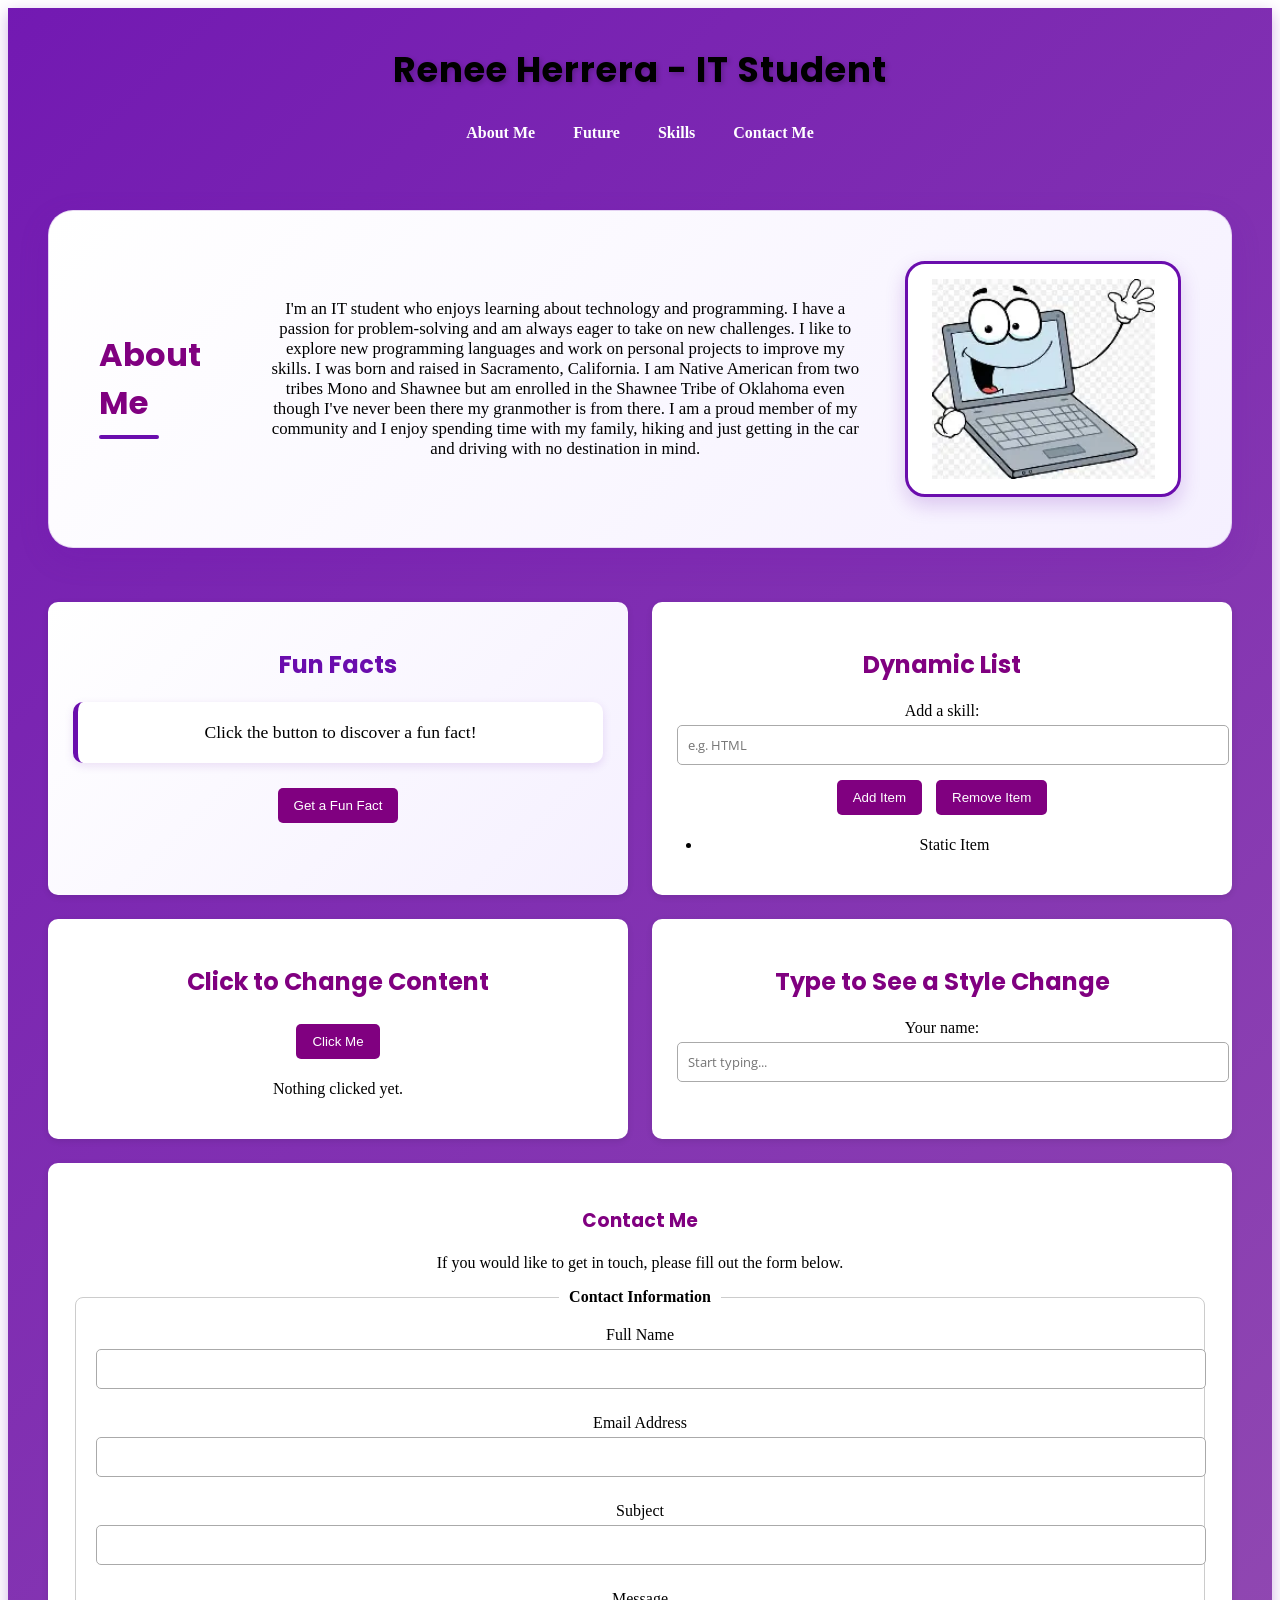
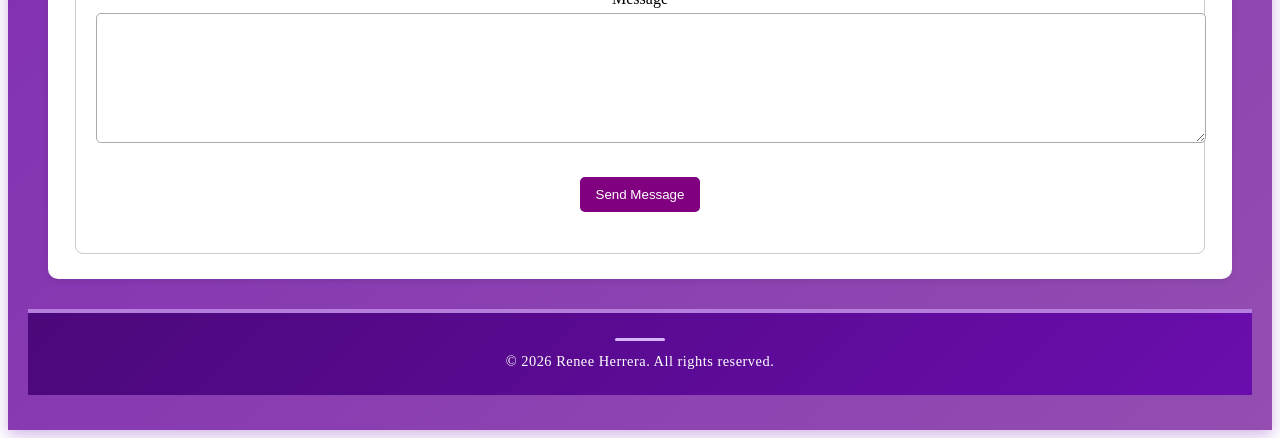
<file: index.html>
<!DOCTYPE html>
<html lang="en">

<head>
    <meta charset="UTF-8">
    <meta name="viewport" content="width=device-width, initial-scale=1.0">

    <title>Renee Herrera - IT Student</title>

    
    <link rel="preconnect" href="https://fonts.googleapis.com">
    <link rel="preconnect" href="https://fonts.gstatic.com" crossorigin>
    <link href="https://fonts.googleapis.com/css2?family=Poppins:wght@400;600&family=Open+Sans:wght@400;500&display=swap" rel="stylesheet">
    <link rel="stylesheet" href="style.css">
</head>

<body>

    <!-- Header -->
    <header>
        <h1>Renee Herrera - IT Student</h1>

   <nav>
    <ul>
        <li><a href="index.html">About Me</a></li>
        <li><a href="future.html">Future</a></li>
        <li><a href="skills.html">Skills</a></li>
        <li><a href="#contact">Contact Me</a></li>
    </ul>
</nav>

    <!-- Main Content -->
    <main>

        <!-- About Me -->
        <section id="about" class="full-width">
            <h2>About Me</h2>

            <p>
                I'm an IT student who enjoys learning about technology and programming.
                I have a passion for problem-solving and am always eager to take on new
                challenges. I like to explore new programming languages
                and work on personal projects to improve my skills.
                I was born and raised in Sacramento, California.
                 I am Native American from two tribes Mono and Shawnee but am enrolled
                  in the Shawnee Tribe of Oklahoma even though I've never been there my granmother is from there. 
                  I am a proud member of my community and I enjoy spending time with my family, 
                  hiking and just getting in the car and driving with no destination in mind.
        
            </p>

            <img
                src="computer.webp"
                alt="Cartoon computer waving"
                width="300"
                height="200">
        </section>



<!-- Fun Facts API -->
<section id="fun-facts">
    <h2>Fun Facts</h2>

    <p id="fact-text">
        Click the button to discover a fun fact!
    </p>

    <button type="button" id="fact-button">
        Get a Fun Fact
    </button>
</section>



        <!-- Dynamic List -->
        <section id="dynamic-list">
            <h2>Dynamic List</h2>

            <label for="item-input">Add a skill:</label>

            <input
                type="text"
                id="item-input"
                placeholder="e.g. HTML">

            <button type="button" id="add-item-button">
                Add Item
            </button>

            <button type="button" id="remove-item-button">
                Remove Item
            </button>

            <ul id="item-list">
                <li>Static Item</li>
            </ul>
        </section>


        <!-- Change Content -->
        <section id="interactive-content">
            <h2>Click to Change Content</h2>

            <button type="button" id="click-button">
                Click Me
            </button>

            <p id="message">
                Nothing clicked yet.
            </p>
        </section>


        <!-- Style Change -->
        <section id="style-change">
            <h2>Type to See a Style Change</h2>

            <label for="name-input">Your name:</label>

            <input
                type="text"
                id="name-input"
                placeholder="Start typing...">
        </section>

<!-- Contact Form --> <section id="contact" class="full-width"> <h3>Contact Me</h3> <p> If you would like to get in touch, please fill out the form below. </p> <form id="contact-form" novalidate> <fieldset> <legend>Contact Information</legend> <!-- Full Name --> <div class="form-group"> <label for="contact-name"> Full Name </label> <input type="text" id="contact-name" name="name" autocomplete="name" required aria-describedby="contact-name-error"> <p id="contact-name-error" class="error-message"> </p> </div> <!-- Email --> <div class="form-group"> <label for="contact-email"> Email Address </label> <input type="email" id="contact-email" name="email" autocomplete="email" required aria-describedby="contact-email-error"> <p id="contact-email-error" class="error-message"> </p> </div> <!-- Subject --> <div class="form-group"> <label for="subject"> Subject </label> <input type="text" id="subject" name="subject" required aria-describedby="subject-error"> <p id="subject-error" class="error-message"> </p> </div> <!-- Message --> <div class="form-group"> <label for="contact-message"> Message </label> <textarea id="contact-message" name="message" rows="6" required aria-describedby="contact-message-error"></textarea> <p id="contact-message-error" class="error-message"> </p> </div> <!-- Submit --> <button type="submit"> Send Message </button> <p id="success-message" class="success-message"> </p> </fieldset>











                   

                </fieldset>

            </form>
        </section>
    </main>


    <!-- Footer -->
    <footer>
        <p>
            &copy; 2026 Renee Herrera. All rights reserved.
        </p>
    </footer>


    <!-- JavaScript -->
    <script src="script.js"></script>

</body>
</html>
</file>
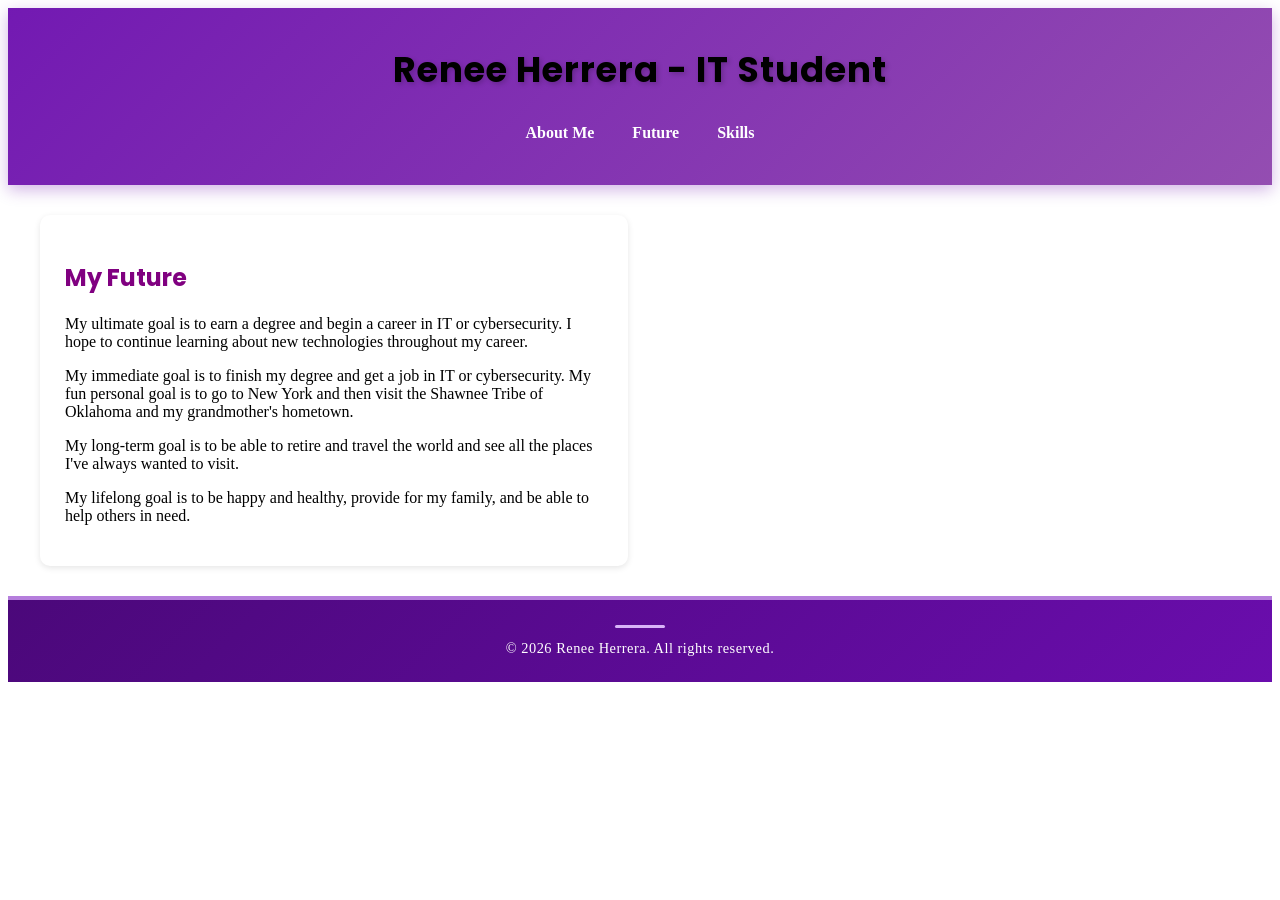
<file: future.html>
<!DOCTYPE html>
<html lang="en">

<head>
    <meta charset="UTF-8">
    <meta name="viewport" content="width=device-width, initial-scale=1.0">

    <title>My Future - Renee Herrera</title>

    <link rel="preconnect" href="https://fonts.googleapis.com">
    <link rel="preconnect" href="https://fonts.gstatic.com" crossorigin>
    <link href="https://fonts.googleapis.com/css2?family=Poppins:wght@400;600&family=Open+Sans:wght@400;500&display=swap" rel="stylesheet">

    <link rel="stylesheet" href="style.css">
</head>

<body>

    <header>
        <h1>Renee Herrera - IT Student</h1>

        <nav>
            <ul>
                <li><a href="index.html">About Me</a></li>
                <li><a href="future.html">Future</a></li>
                <li><a href="skills.html">Skills</a></li>
               
            </ul>
        </nav>
    </header>

    <main>
        <section>
            <h2>My Future</h2>

            <p>
                My ultimate goal is to earn a degree and begin a career in IT or
                cybersecurity. I hope to continue learning about new technologies
                throughout my career.
            </p>

            <p>
                My immediate goal is to finish my degree and get a job in IT or
                cybersecurity. My fun personal goal is to go to New York and then
                visit the Shawnee Tribe of Oklahoma and my grandmother's hometown.
            </p>

            <p>
                My long-term goal is to be able to retire and travel the world
                and see all the places I've always wanted to visit.
            </p>

            <p>
                My lifelong goal is to be happy and healthy, provide for my family,
                and be able to help others in need.
            </p>
        </section>
    </main>

    <footer>
        <p>&copy; 2026 Renee Herrera. All rights reserved.</p>
    </footer>

</body>
</html>
</file>
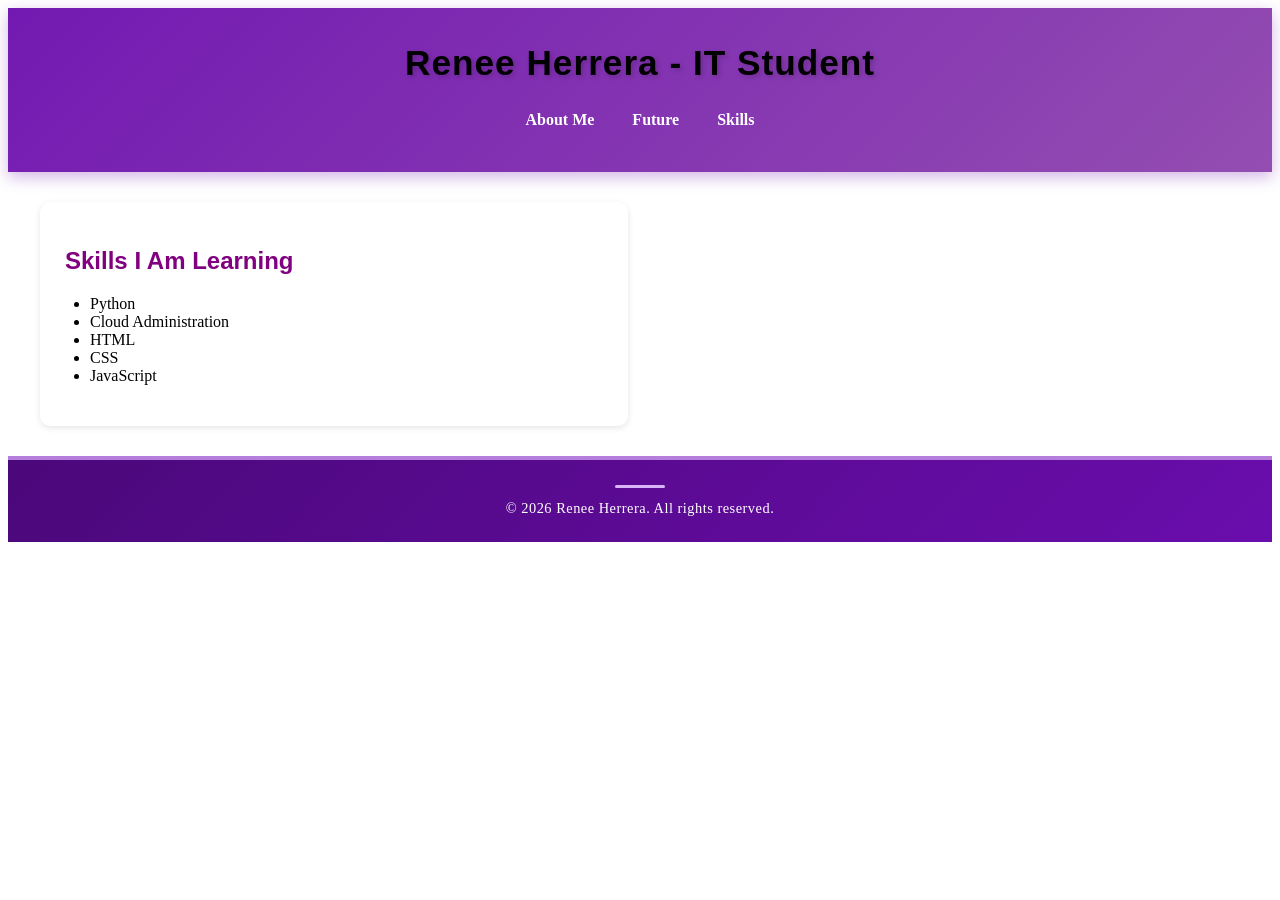
<file: skills.html>
<!DOCTYPE html>
<html lang="en">

<head>
    <meta charset="UTF-8">
    <meta name="viewport" content="width=device-width, initial-scale=1.0">

    <title>Skills - Renee Herrera</title>

    <link rel="stylesheet" href="style.css">
</head>

<body>

    <header>
        <h1>Renee Herrera - IT Student</h1>

        <nav>
            <ul>
                <li><a href="index.html">About Me</a></li>
                <li><a href="future.html">Future</a></li>
                <li><a href="skills.html">Skills</a></li>
             
        </nav>
    </header>

    <main>
        <section>
            <h2>Skills I Am Learning</h2>

            <ul>
                <li>Python</li>
                <li>Cloud Administration</li>
                <li>HTML</li>
                <li>CSS</li>
                <li>JavaScript</li>
            </ul>
        </section>
    </main>

    <footer>
        <p>&copy; 2026 Renee Herrera. All rights reserved.</p>
    </footer>

</body>
</html>
</file>
<file: style.css>
/* Header */
header {
    background:
        linear-gradient(135deg, rgba(107, 13, 174, 0.95), rgba(142, 68, 173, 0.95)),
        repeating-linear-gradient(
            45deg,
            transparent,
            transparent 10px,
            rgba(255, 255, 255, 0.05) 10px,
            rgba(255, 255, 255, 0.05) 11px
        );

    color: black;
    padding: 35px 20px;
    text-align: center;

    box-shadow: 0 5px 15px rgba(106, 13, 173, 0.3);
}

/* Header Title */
header h1 {
    font-family: "Poppins", Arial, sans-serif;
    font-size: 2.2rem;
    margin: 0 0 20px;
    letter-spacing: 1px;
    text-shadow: 2px 2px 5px rgba(0, 0, 0, 0.2);
}

/* Navigation */
nav ul {
    list-style: none;
    padding: 0;
    margin: 0;
    display: flex;
    justify-content: center;
    gap: 10px;
    flex-wrap: wrap;
}

nav li {
    margin: 0;
}

nav a {
    display: inline-block;
    color: white;
    text-decoration: none;
    font-weight: 600;
    padding: 8px 14px;
    border-radius: 20px;

    transition:
        background-color 0.3s ease,
        transform 0.3s ease;
}

/* Navigation Hover */
nav a:hover {
    background-color: rgba(255, 255, 255, 0.2);
    transform: translateY(-2px);
}




/* TWO-COLUMN LAYOUT */
main {
    display: grid;
    grid-template-columns: 1fr 1fr;
    gap: 24px;
    max-width: 1200px;
    margin: 30px auto;
    padding: 0 20px;
}


/* About Me Section */
#about {
    display: flex;
    align-items: center;
    justify-content: space-between;
    gap: 40px;
    background-color: #f5f0ff;
    padding: 50px;
    margin: 30px auto;
    border-radius: 20px;
    max-width: 1100px;
    box-shadow: 0 4px 12px rgba(0, 0, 0, 0.1);
}


#about h2 {
    color: rgb (107, 13, 174);
    text-align: left;
    margin-bottom: 15px;
    font-size: 2rem;
}

#about h2::after {
    content: "";
    display: block;
    width: 60px;
    height: 4px;
    background-color: #6a0dad;
    border-radius: 10px;
    margin-top: 8px;
}


#about p {
    max-width: 600px;
    font-size: 1.05rem;
}



#about img {
    width: 300px;
    height: 200px;
    object-fit: contain;
    background-color: white;
    padding: 15px;
    border-radius: 20px;
    border: 3px solid #6a0dad;
    box-shadow: 0 8px 20px rgba(106, 13, 173, 0.2);
    transition: transform 0.3s ease, box-shadow 0.3s ease;
}



#about {
    display: flex;
    align-items: center;
    justify-content: space-between;
    gap: 40px;

    background: linear-gradient(135deg, #ffffff, #f5f0ff);

    padding: 50px;
    margin: 30px auto;

    border-radius: 25px;
    border: 1px solid rgba(106, 13, 173, 0.15);

    max-width: 1100px;

    box-shadow: 0 10px 30px rgba(106, 13, 173, 0.15);

    transition: transform 0.3s ease, box-shadow 0.3s ease;
}



#about:hover {
    transform: translateY(-3px);
    box-shadow: 0 15px 35px rgba(106, 13, 173, 0.2);
}


@media (max-width: 768px) {
    main {
        grid-template-columns: 1fr;
    }

    .full-width {
        grid-column: auto;
    }

    nav ul {
        flex-direction: column;
        align-items: center;
    }

    nav li {
        margin: 4px 0;
    }
}


/* Fun Facts */
#fun-facts {
    text-align: center;
    background: linear-gradient(135deg, #ffffff, #f5f0ff);
}

#fun-facts h2 {
    color: #6a0dad;
}

#fact-text {
    font-size: 1.1rem;
    max-width: 700px;
    margin: 20px auto;
    padding: 20px;
    background-color: white;
    border-left: 5px solid #6a0dad;
    border-radius: 10px;
    box-shadow: 0 3px 10px rgba(106, 13, 173, 0.12);
}




/* Sections */
section {
    background-color: white;
    padding: 25px;
    border-radius: 10px;
    box-shadow: 0 2px 6px rgba(0, 0, 0, 0.1);
}

section h2 {
    font-family: "Poppins", Arial, sans-serif;
    color: purple;
}




section h3 {
    font-family: "Poppins", Arial, sans-serif;
    color: purple;
}



/* Sections that should use the entire width */
.full-width {
    grid-column: 1 / -1;
}



/* Lists */
section ul {
    padding-left: 25px;
}


/* Buttons */
button {
    background-color: purple;
    color: white;
    border: none;
    padding: 10px 16px;
    margin: 5px;
    border-radius: 5px;
    cursor: pointer;
}

button:hover {
    opacity: 0.8;
}


/* Inputs */
input,
textarea {
    width: 100%;
    padding: 10px;
    margin-top: 5px;
    margin-bottom: 10px;
    border: 1px solid #aaa;
    border-radius: 5px;
    font-family: "Open Sans", Arial, sans-serif;
}


/* Dynamic list */
#item-list li {
    margin: 8px 0;
}


/* Contact form */
fieldset {
    border: 1px solid #ccc;
    border-radius: 8px;
    padding: 20px;
}

legend {
    font-weight: bold;
    padding: 0 10px;
}

.form-group {
    margin-bottom: 15px;
}


/* Error messages */
.error-message {
    color: red;
    font-size: 0.9rem;
    margin: 5px 0;
}


/* Success message */
.success-message {
    color: green;
    font-weight: bold;
}

footer {
    background: linear-gradient(135deg, #4b087a, #6a0dad);
    color: white;
    text-align: center;
    padding: 25px 20px;
    margin-top: 30px;
    border-top: 4px solid #b57edc;
}

footer p {
    margin: 0;
    font-size: 0.9rem;
    letter-spacing: 0.5px;
}

footer p::before {
    content: "";
    display: block;
    width: 50px;
    height: 3px;
    background-color: #d8b4f8;
    margin: 0 auto 12px;
    border-radius: 10px;
}




/* TABLET AND PHONE */
@media (max-width: 768px) {
    main {
        grid-template-columns: 1fr;
    }

    .full-width {
        grid-column: auto;
    }

    nav li {
        display: block;
        margin: 8px 0;
    }
}


/* SMALL PHONE */
@media (max-width: 480px) {
    main {
        padding: 0 10px;
        gap: 15px;
    }

    section {
        padding: 18px;
    }

    header {
        padding: 20px 10px;
    }

    
}.valid-input1 {
    border-color: #05b546;
    background-color: #3cda6c;
}
.valid-input2 {
  border-color: #2137b6;
  background-color: #2137b6;
}

.valid-input3 {
  border-color: #c55b15;
  background-color: #c55b15;
}
</file>
